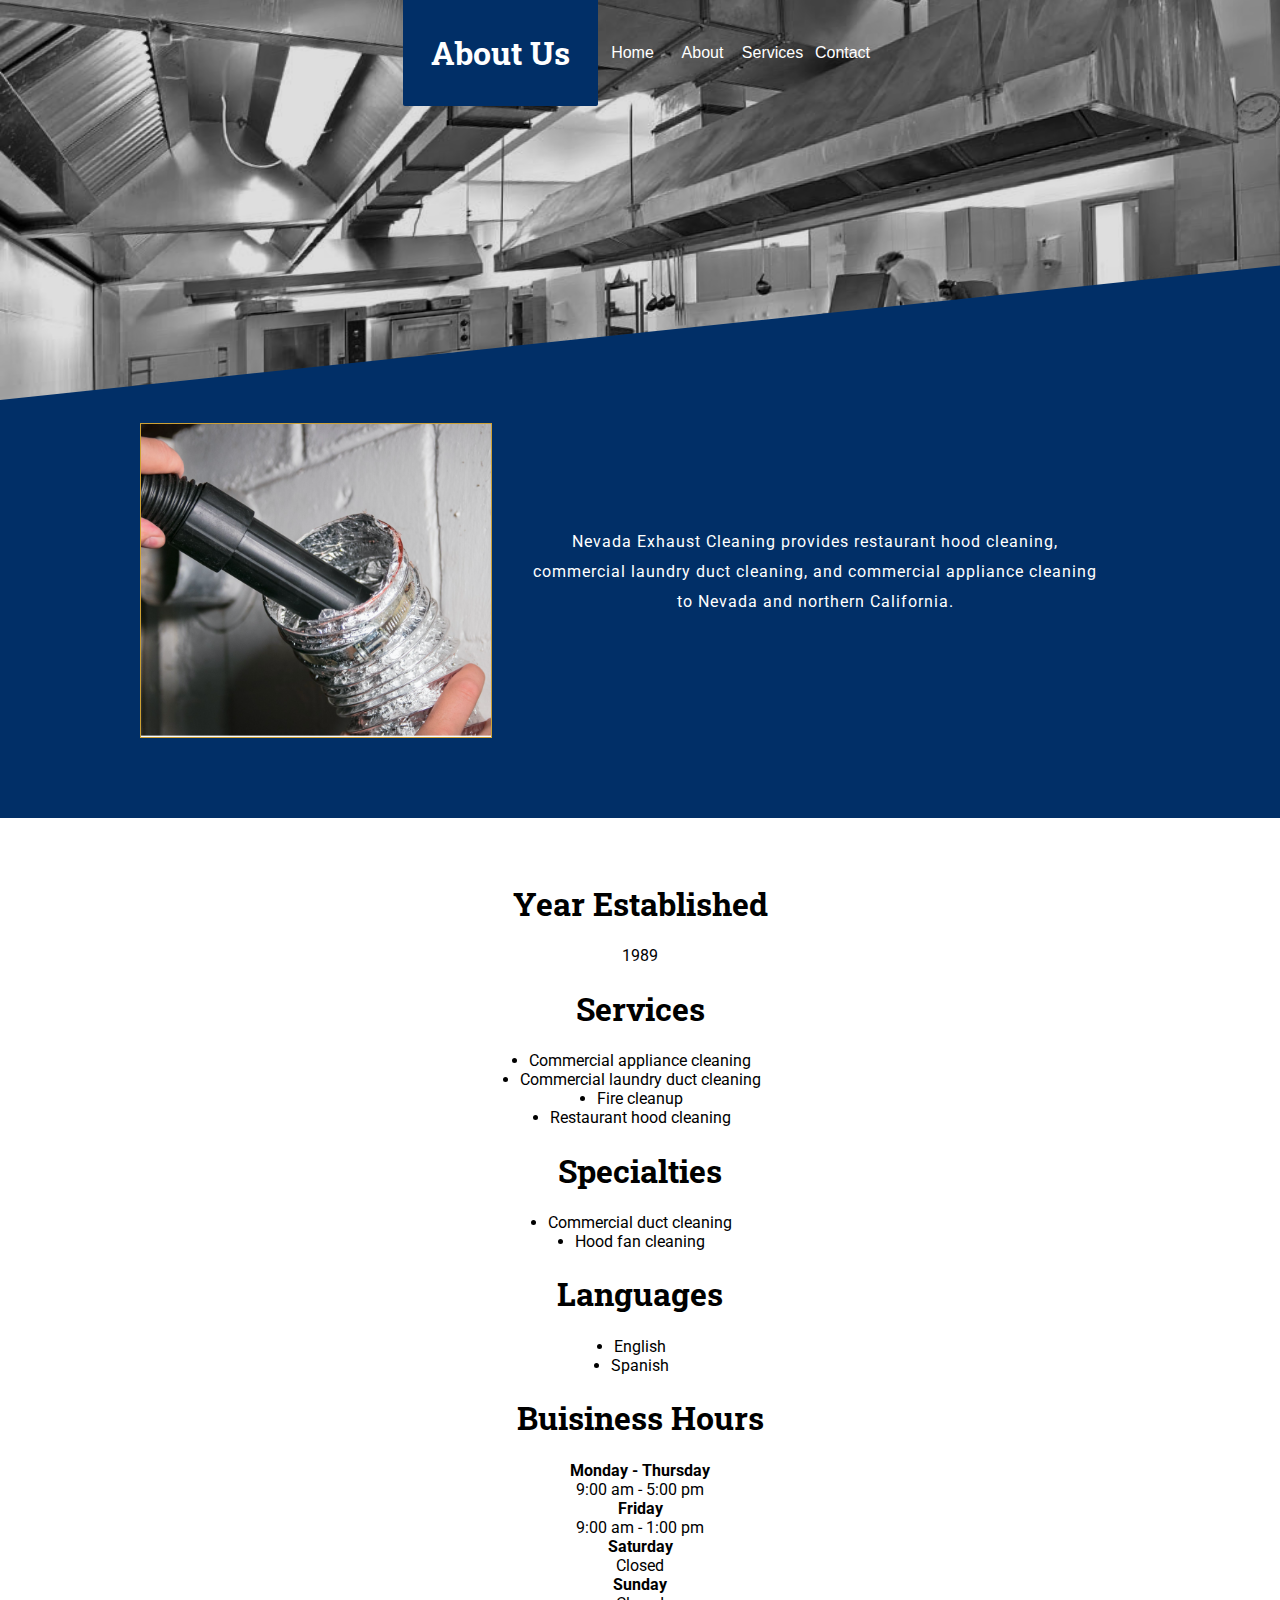
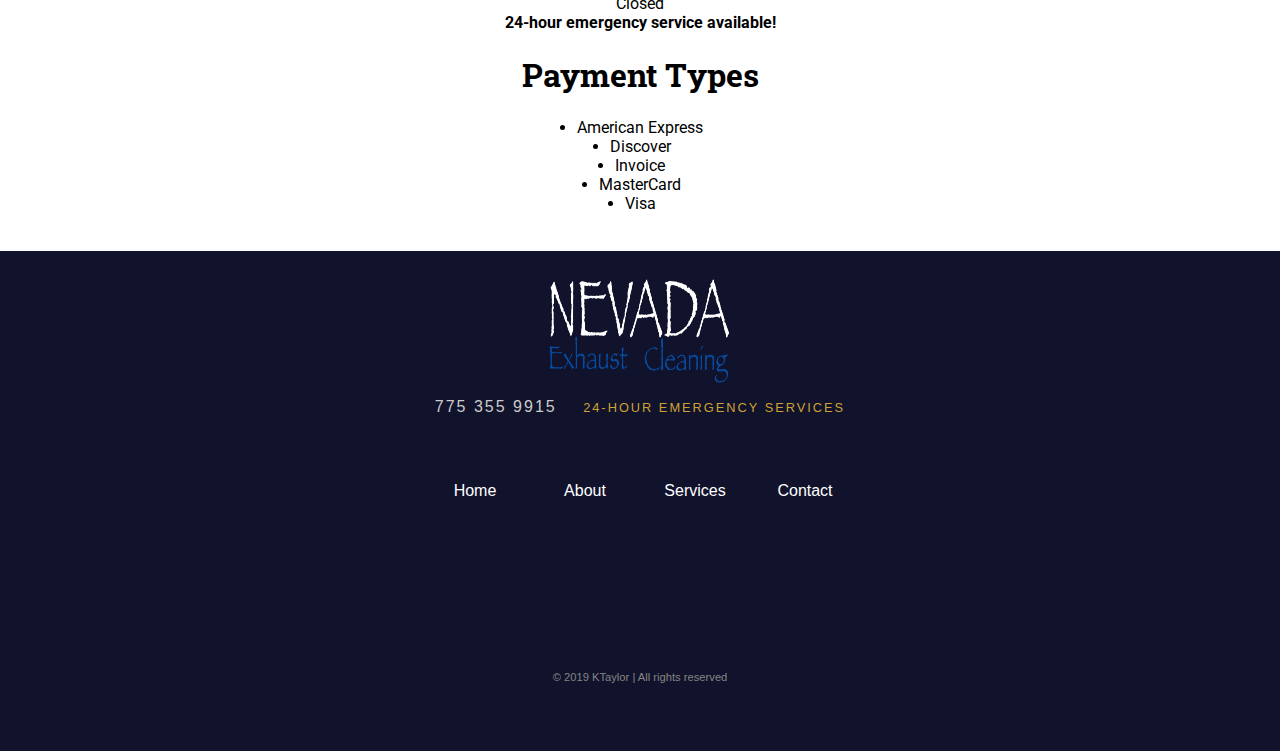
<file: about.html>
<!DOCTYPE html>
<html lang="en">
<head>
    <meta charset="UTF-8">
    <meta name="viewport" content="width=device-width, initial-scale=1.0">
    <meta http-equiv="X-UA-Compatible" content="ie=edge">
    <title>About</title>
   
    <link href="https://fonts.googleapis.com/css?family=Roboto" rel="stylesheet">
    <link href="https://fonts.googleapis.com/css?family=Roboto|Ubuntu+Condensed" rel="stylesheet">
    <link href="https://fonts.googleapis.com/css?family=Roboto+Slab" rel="stylesheet">

    <link rel="stylesheet" href="https://use.fontawesome.com/releases/v5.8.1/css/all.css" integrity="sha384-50oBUHEmvpQ+1lW4y57PTFmhCaXp0ML5d60M1M7uH2+nqUivzIebhndOJK28anvf" crossorigin="anonymous">
    <link rel="stylesheet" href="styles/common.css">
    <link rel="stylesheet" href="styles/nav.css">
    <link rel="stylesheet" href="styles/footer.css">
    <link rel="stylesheet" href="styles/skewed-header.css">
    <link rel="stylesheet" href="styles/page-container.css">
    <link rel="stylesheet" href="styles/square-grid.css">
    <link rel="stylesheet" href="styles/helpers.css">
    <link rel="stylesheet" href="styles/media-queries.css">

</head>
<body>
       <div class="skewed-header">
            <div class="header-bg" style="background-image: url('images/backgrounds/hoods.jpg');"></div>

           <div class="skewed-header-wrapper">
               <div class="skewed-header-content">
                    <div class="heading-wrapper">
                        <h1>About Us</h1>
                    </div>

                    <div class="links-wrapper">
                            <div class="nav-link">
                                <a href="index.html">Home</a>
                            </div>
        
                            <div class="nav-link">
                                <a href="about.html">About</a>
                            </div>
        
                            <div class="nav-link">
                                <a href="menu.html">Services</a>
                            </div>
        
                            <div class="nav-link">
                                <a href="contact.html">Contact</a>
                            </div>
                      </div>
               </div>
           </div>
       </div>
       <div class="page-container">
           <div class="content-wrapper">
               <!-- Image Goes Here -->
                <img src="images/Logos/aboutImage.png" alt="Featured Chef" id="chef">

               <p>Nevada Exhaust Cleaning provides restaurant hood cleaning, commercial laundry duct cleaning, and commercial appliance cleaning to Nevada and northern California.</p>
            </div>
       </div>
       <div class="spacer60"></div>

       <div class="bullets">
        <h1>Year Established</h1>
        1989

        <h1>Services</h1>
            <li>Commercial appliance cleaning
            <li>Commercial laundry duct cleaning</li>
            <li>Fire cleanup</li>
            <li>Restaurant hood cleaning</li>
        <h1>Specialties</h1>
            <li>Commercial duct cleaning</li>
             <li>Hood fan cleaning</li>
        <h1>Languages</h1>
            <li>English</li>
            <li>Spanish</li>
        <h1>Buisiness Hours</h1>
        <div class="about-hours">
            <div><b>Monday - Thursday</b></div>
            <div>9:00 am - 5:00 pm</div>
            <div><b>Friday</b></div>
            <div>9:00 am - 1:00 pm</div>
            <div><b>Saturday</b></div>
            <div>Closed</div>
            <div><b>Sunday</b></div>
            <div>Closed</div>
            <div><b>24-hour emergency service available!</b></div>
        </div>
        <h1>Payment Types</h1>
            <li>American Express</li>
            <li>Discover</li>
            <li>Invoice</li>
            <li>MasterCard</li>
            <li>Visa</li>

       </div>
       </div>
       <div class="footer">
            <div class="logo-footer">
                <img src="images/Logos/nevadaLogo1.png" alt="logo">
            </div>
            <div class="footer-phone-hours">
                <span class="phone">
                    775 355 9915
                </span>

                <span class="hours">
                    24-hour emergency services
                </span>
            </div>
            <div class="links-wrapper">
                    <div class="nav-link">
                        <a href="index.html">Home</a>
                    </div>

                    <div class="nav-link">
                        <a href="about.html">About</a>
                    </div>

                    <div class="nav-link">
                        <a href="menu.html">Services</a>
                    </div>

                    <div class="nav-link">
                        <a href="contact.html">Contact</a>
                    </div>
              </div>
              <div class="social-media-icons-wrapper">
                  <a href="#">
                     <i class="fab fa-instagram"></i>
                  </a>

                  <a href="#">
                        <i class="fab fa-twitter"></i>
                 </a>

                 <a href="#">
                        <i class="fab fa-facebook-f"></i>
                     </a>
              </div>
              <div class="copyright-wrapper">
                  &copy; 2019 KTaylor &#124; All rights reserved
              </div>
       <div>
    </body>
    </html>
</file>
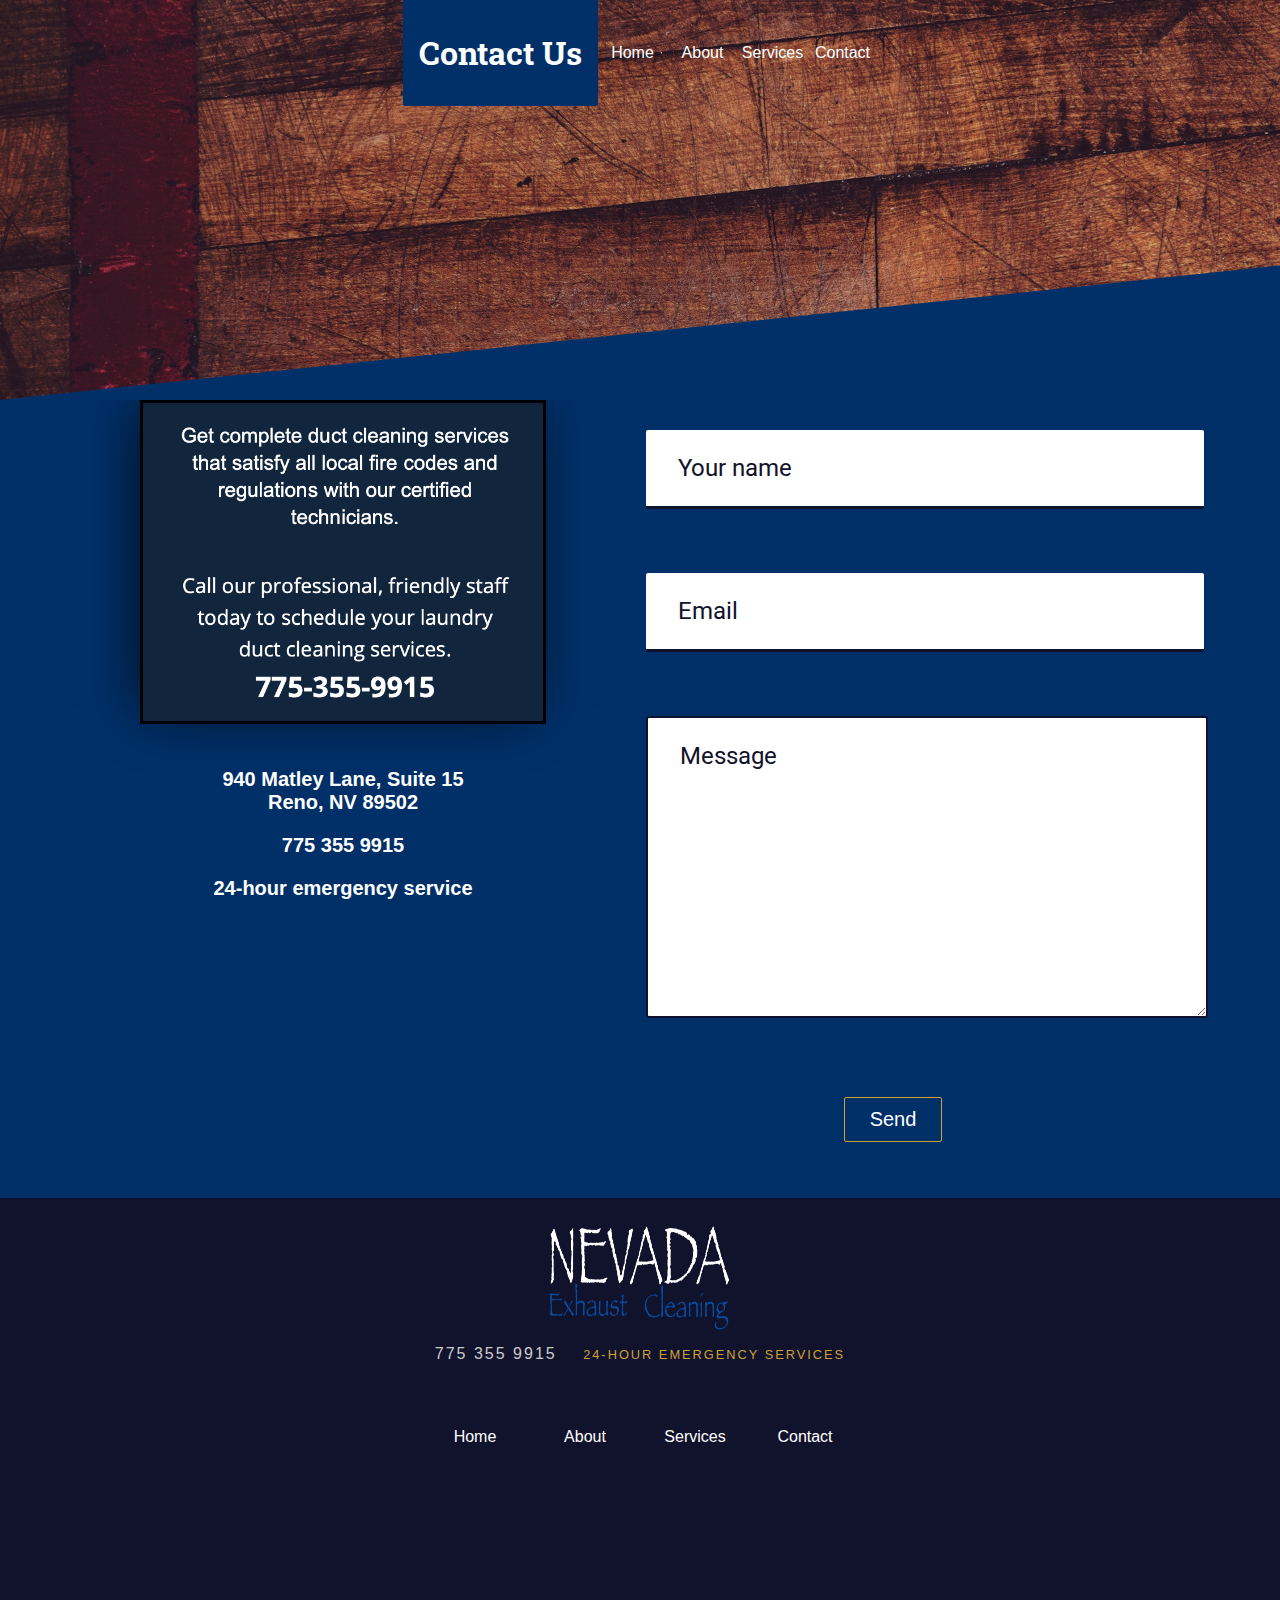
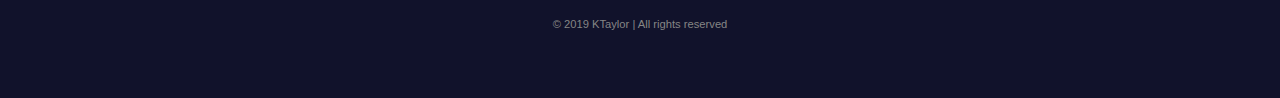
<file: contact.html>
<!DOCTYPE html>
<html lang="en">
<head>
    <meta charset="UTF-8">
    <meta name="viewport" content="width=device-width, initial-scale=1.0">
    <meta http-equiv="X-UA-Compatible" content="ie=edge">
    <title>Contact Us</title>
   
    <link href="https://fonts.googleapis.com/css?family=Roboto" rel="stylesheet">
    <link href="https://fonts.googleapis.com/css?family=Roboto|Ubuntu+Condensed" rel="stylesheet">
    <link href="https://fonts.googleapis.com/css?family=Roboto+Slab" rel="stylesheet">

    <link rel="stylesheet" href="https://use.fontawesome.com/releases/v5.8.1/css/all.css" integrity="sha384-50oBUHEmvpQ+1lW4y57PTFmhCaXp0ML5d60M1M7uH2+nqUivzIebhndOJK28anvf" crossorigin="anonymous">
    <link rel="stylesheet" href="styles/common.css">
    <link rel="stylesheet" href="styles/nav.css">
    <link rel="stylesheet" href="styles/footer.css">
    <link rel="stylesheet" href="styles/skewed-header.css">
    <link rel="stylesheet" href="styles/page-container.css">
    <link rel="stylesheet" href="styles/helpers.css">
    <link rel="stylesheet" href="styles/contact.css">
    <link rel="stylesheet" href="styles/form.css">
    <link rel="stylesheet" href="styles/buttons.css">
    <link rel="stylesheet" href="styles/media-queries.css">

</head>
<body>
       <div class="skewed-header">
            <div class="header-bg" style="background-image: url('images/backgrounds/woodPlank.jpeg');"></div>

           <div class="skewed-header-wrapper">
               <div class="skewed-header-content">
                    <div class="heading-wrapper">
                        <h1>Contact Us</h1>
                    </div>

                    <div class="links-wrapper">
                            <div class="nav-link">
                                <a href="index.html">Home</a>
                            </div>
        
                            <div class="nav-link">
                                <a href="about.html">About</a>
                            </div>
        
                            <div class="nav-link">
                                <a href="menu.html">Services</a>
                            </div>
        
                            <div class="nav-link">
                                <a href="contact.html">Contact</a>
                            </div>
                      </div>
               </div>
           </div>
       </div>
       <div class="page-container">
           <div class="contact-grid-wrapper">
               <div class="company-metadata-sidebar-wrapper">
                   <div class="logo">
                       <img src="images/backgrounds/contact.png" alt="Logo">
                   </div>
                   
                   <div class="company-details-wrapper">
                        <i class="fas fa-map-marker-alt"></i>

                        <div>
                            940 Matley Lane, Suite 15<br> Reno, NV 89502
                        </div>
                   </div>
                   <div class="company-details-wrapper">
                        <i class="fas fa-phone-volume"></i>

                        <div>
                            775 355 9915
                        </div>
                   </div>
                   <div class="company-details-wrapper">    
                   <i class="far fa-clock"></i>

                        <div>
                            24-hour emergency service
                        </div>
                   </div>
               </div>
               <div class="form">
                   <div class="form-group">
                       <input type="text" id="fullName" placeholder="Your name">
                       <label for="fullName">Your name</label>
                   </div>
                   <div class="form-group">
                        <input type="email" id="email" placeholder="Email">
                       <label for="email">Your email</label>
                    </div>
                    <div class="form-group">
                            <textarea name="message" id="message" placeholder="Message"></textarea>
                            <label for="message">Message</label>
                    </div>
                    
                    <div class="spacer10"></div>
                    
                    <div class="centered-btn-wrapper">
                        <button type="submit" class="btn">Send</button>
                    </div>
               </div>
           </div>
       </div>
       <div class="spacer60"></div>

       <div class="footer">
            <div class="logo-footer">
                <img src="images/Logos/nevadaLogo1.png" alt="logo">
            </div>
            <div class="footer-phone-hours">
                <span class="phone">
                    775 355 9915
                </span>

                <span class="hours">
                    24-hour emergency services
                </span>
            </div>
            <div class="links-wrapper">
                    <div class="nav-link">
                        <a href="index.html">Home</a>
                    </div>

                    <div class="nav-link">
                        <a href="about.html">About</a>
                    </div>

                    <div class="nav-link">
                        <a href="menu.html">Services</a>
                    </div>

                    <div class="nav-link">
                        <a href="contact.html">Contact</a>
                    </div>
              </div>
              <div class="social-media-icons-wrapper">
                  <a href="#">
                     <i class="fab fa-instagram"></i>
                  </a>

                  <a href="#">
                        <i class="fab fa-twitter"></i>
                 </a>

                 <a href="#">
                        <i class="fab fa-facebook-f"></i>
                     </a>
              </div>
              <div class="copyright-wrapper">
                  &copy; 2019 KTaylor &#124; All rights reserved
              </div>
       <div>
    </body>
    </html>
</file>
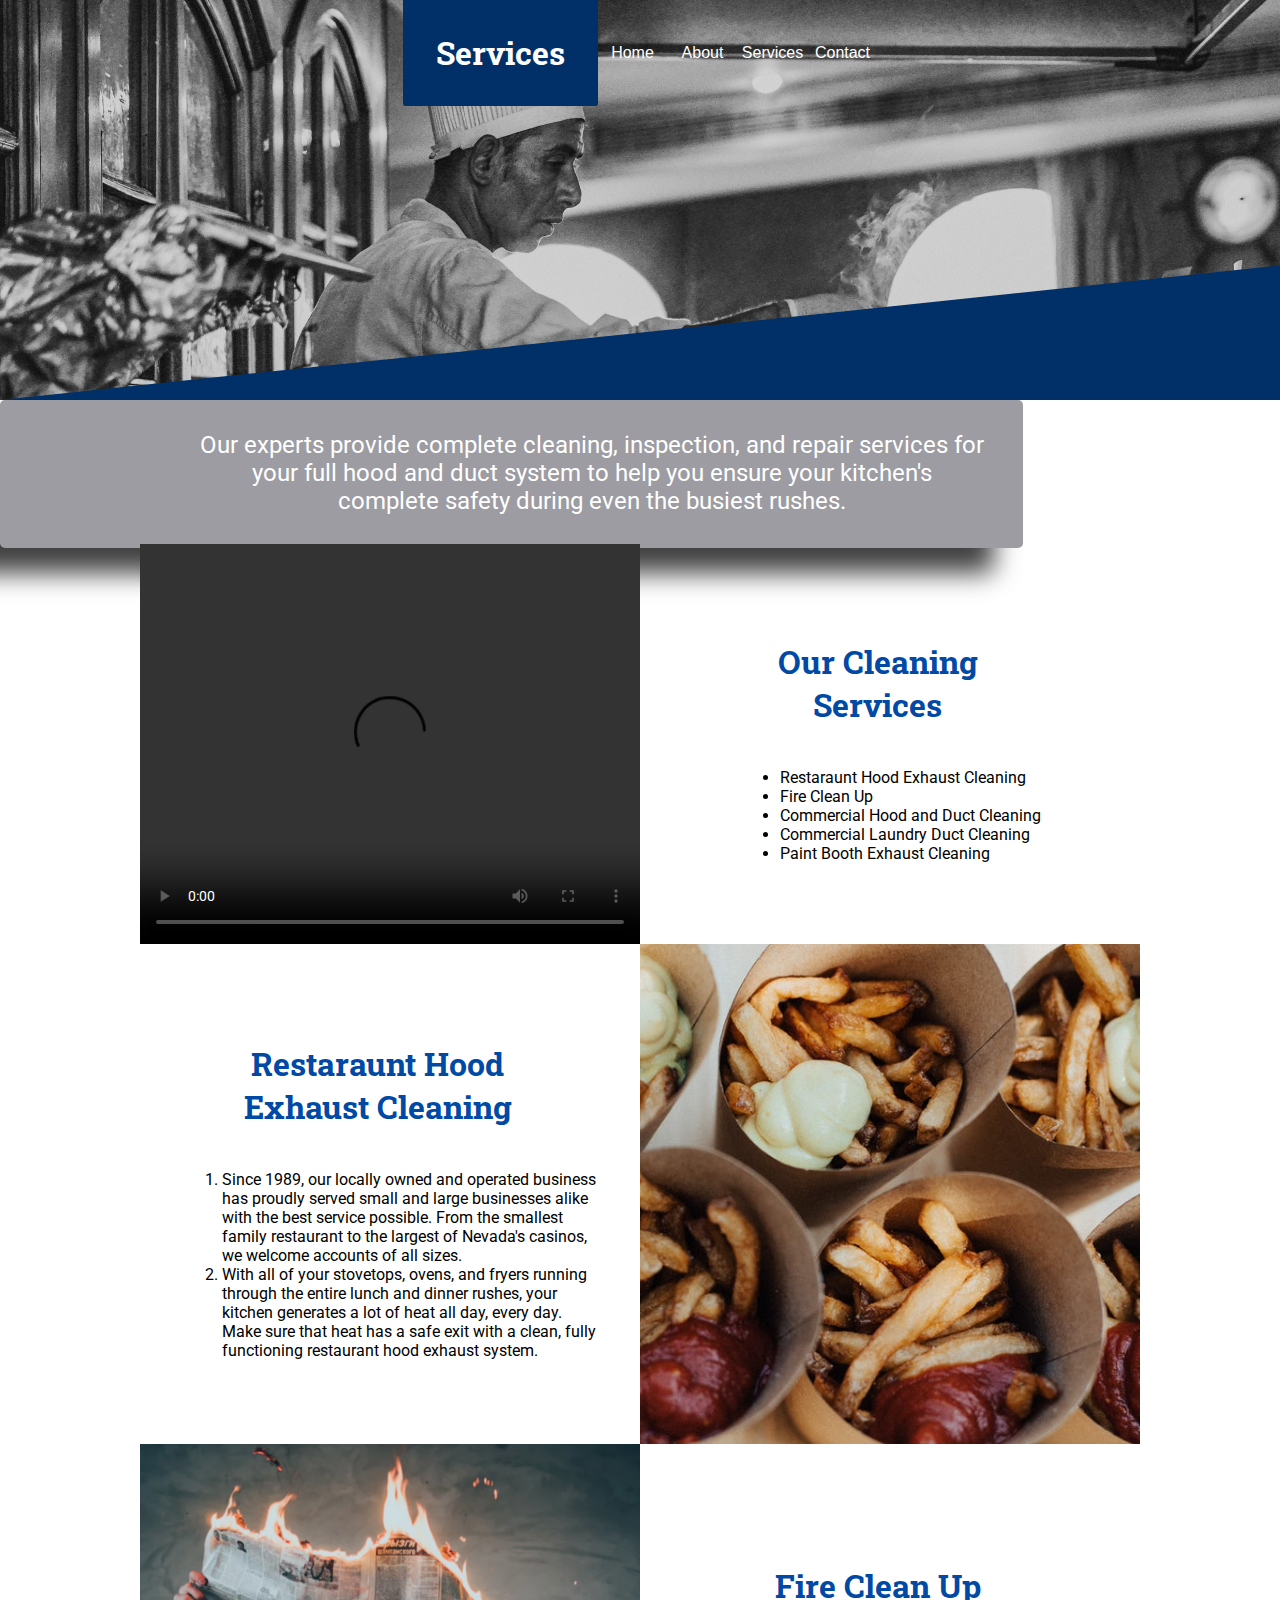
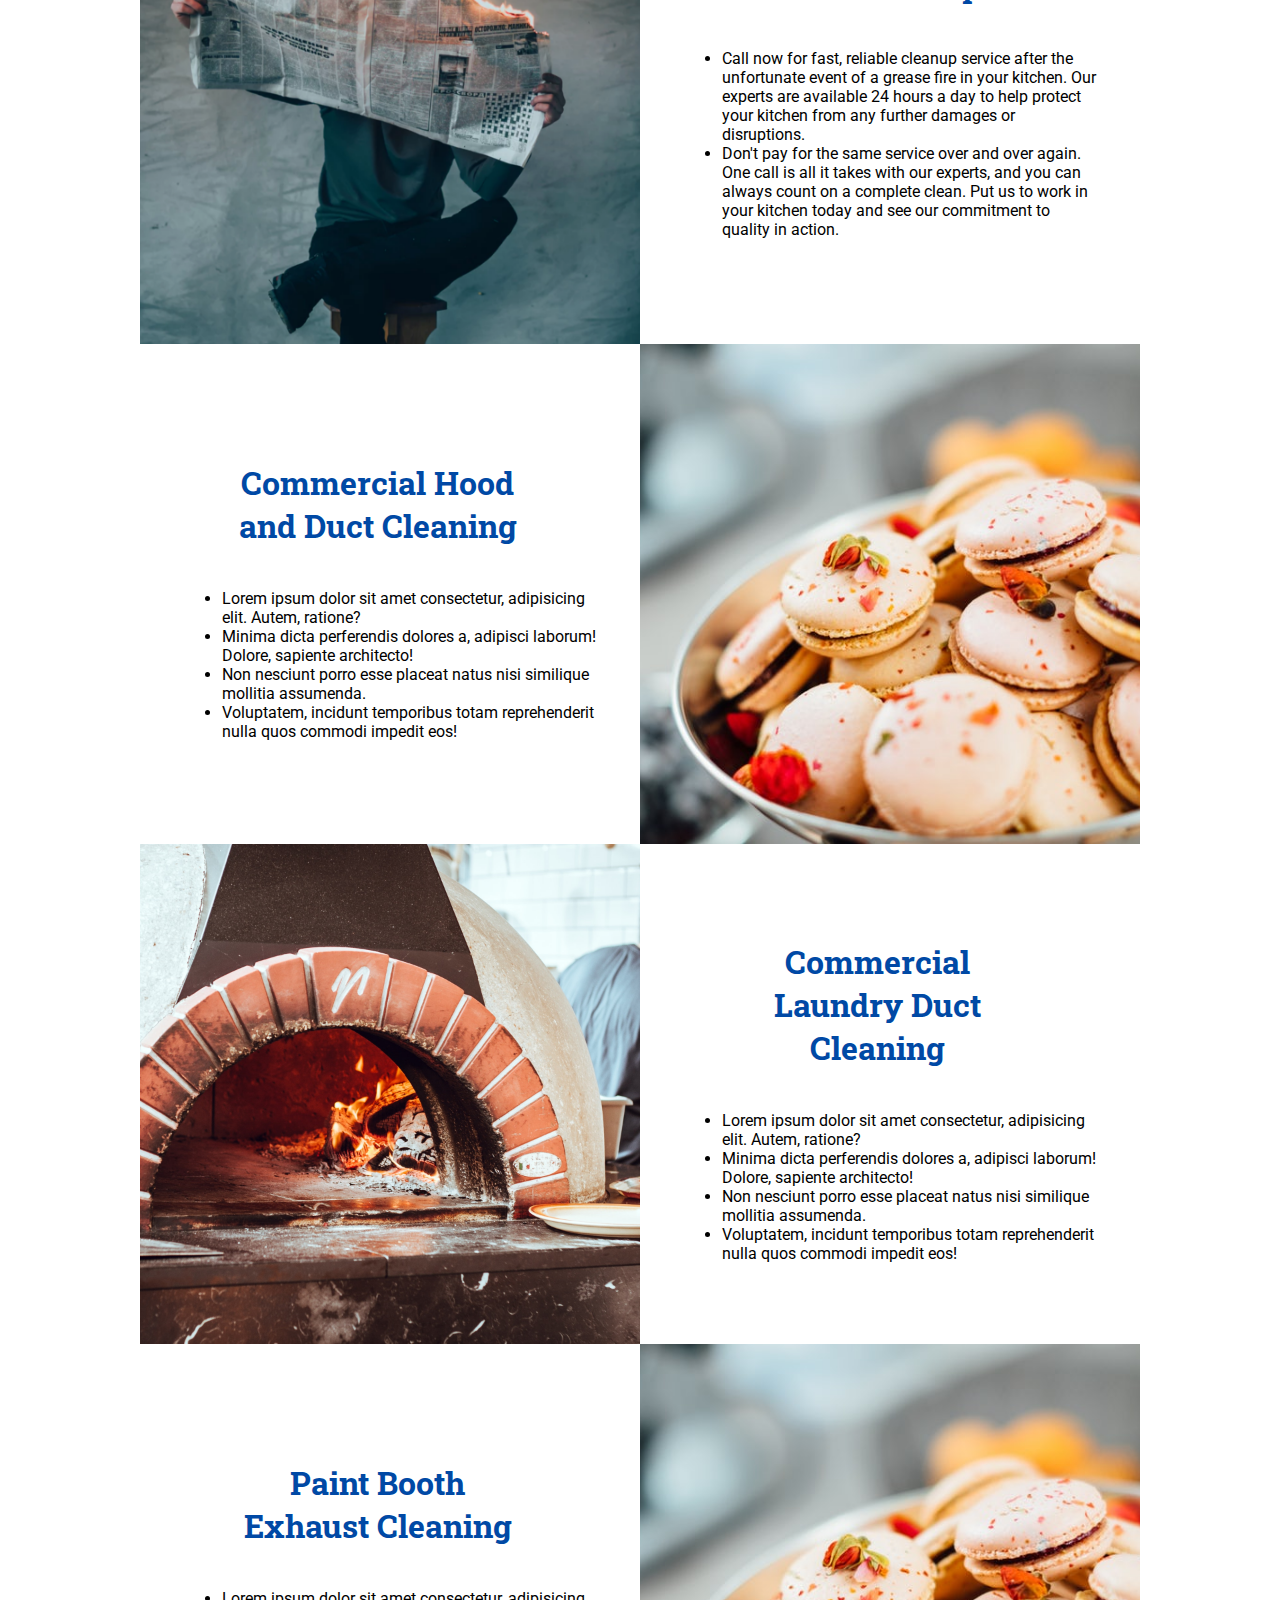
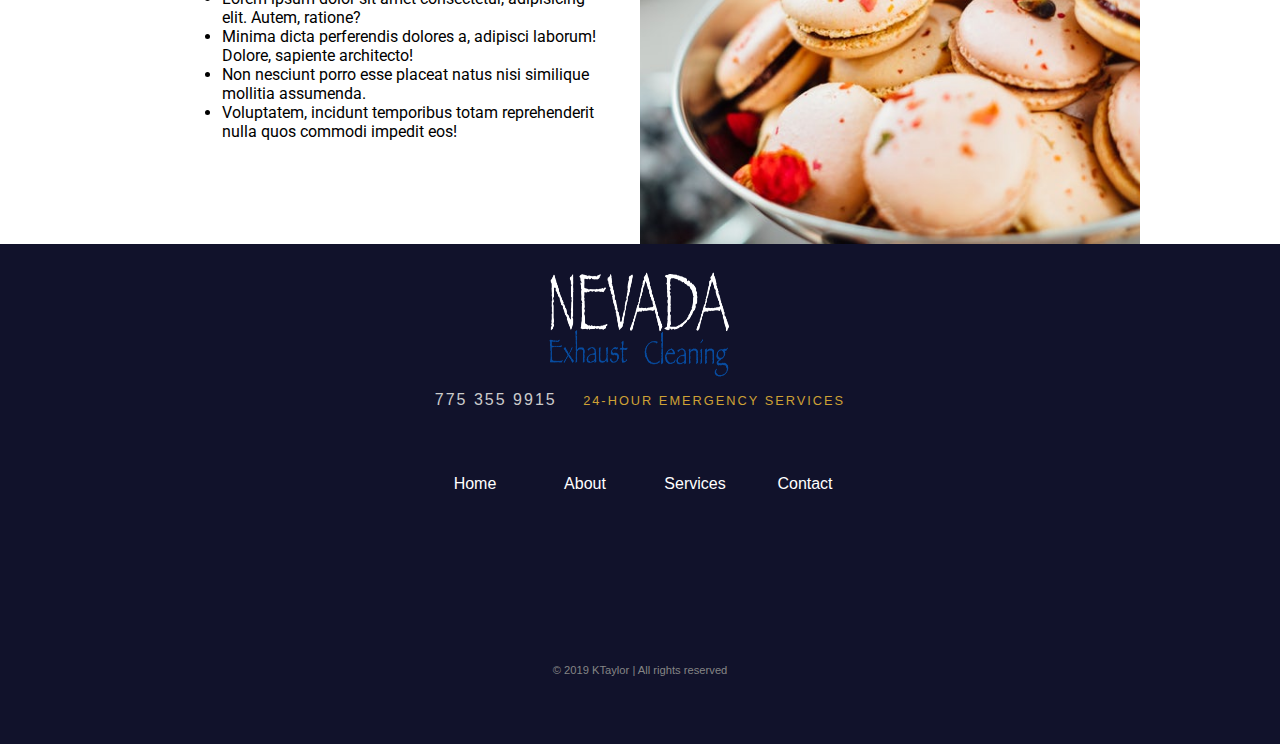
<file: menu.html>
<!DOCTYPE html>
<html lang="en">
<head>
    <meta charset="UTF-8">
    <meta name="viewport" content="width=device-width, initial-scale=1.0">
    <meta http-equiv="X-UA-Compatible" content="ie=edge">
    <title>Services</title>
   
    <link href="https://fonts.googleapis.com/css?family=Roboto" rel="stylesheet">
    <link href="https://fonts.googleapis.com/css?family=Roboto|Ubuntu+Condensed" rel="stylesheet">
    <link href="https://fonts.googleapis.com/css?family=Roboto+Slab" rel="stylesheet">

    <link href="https://fonts.googleapis.com/css?family=Abril+Fatface|Alegreya+SC:900|Anton|Shadows+Into+Light&display=swap" rel="stylesheet">
    <link rel="stylesheet" href="https://use.fontawesome.com/releases/v5.8.1/css/all.css" integrity="sha384-50oBUHEmvpQ+1lW4y57PTFmhCaXp0ML5d60M1M7uH2+nqUivzIebhndOJK28anvf" crossorigin="anonymous">
    <link rel="stylesheet" href="styles/common.css">
    <link rel="stylesheet" href="styles/nav.css">
    <link rel="stylesheet" href="styles/footer.css">
    <link rel="stylesheet" href="styles/skewed-header.css">
    <link rel="stylesheet" href="styles/square-grid.css">
    <link rel="stylesheet" href="styles/helpers.css">
    <link rel="stylesheet" href="styles/media-queries.css">


</head>
<body>
       <div class="skewed-header">
            <div class="header-bg" style="background-image: url('images/backgrounds/blackAndWhiteKitchen.jpeg');"></div>

           <div class="skewed-header-wrapper">
               <div class="skewed-header-content">
                    <div class="heading-wrapper">
                        <h1>Services</h1>
                    </div>

                    <div class="links-wrapper">
                            <div class="nav-link">
                                <a href="index.html">Home</a>
                            </div>
        
                            <div class="nav-link">
                                <a href="about.html">About</a>
                            </div>
        
                            <div class="nav-link">
                                <a href="menu.html">Services</a>
                            </div>
        
                            <div class="nav-link">
                                <a href="contact.html">Contact</a>
                            </div>
                      </div>
                     
               </div>
           </div>
           
       </div>
       <div class="quote">
            <p>Our experts provide complete cleaning, inspection, and repair services for your full hood
            and duct system to help you ensure your kitchen's <br>complete safety during even the busiest rushes.</li> </p>
        </div>
       <div class="squares-wrapper">
           <div class="squares">
               <div class="square">
                   <div class="img-wrapper">
                                        <!-- video -->
                       <div class="video">
                         <video id="html5video" controls="" preload="auto" width="100%" height="400px" style="margin:0;padding:0;"><source src="http://videos.hibustudio.com/2014/nevada-exhaust-cleaning-cercg8zzp-7753559915_a1-1.mp4" type="video/mp4">
                         </video>
                             <source src="http://videos.hibustudio.com/2014/nevada-exhaust-cleaning-cercg8zzp-7753559915_a1-1.mp4" type="video/mp4">
                                 
                         </div>
                   </div>

                   <div class="square-text-wrapper">
                    <a href="#spicy" name="spicy" class="anchor-link">   
                    <h1>Our Cleaning Services</h1>
                         </a> 
                       <ul> 
                            <li>Restaraunt Hood Exhaust Cleaning</li>
                            <li>Fire Clean Up</li>
                            <li>Commercial Hood and Duct Cleaning</li>
                            <li>Commercial Laundry Duct Cleaning</li>
                            <li>Paint Booth Exhaust Cleaning</li>
                       </ul>
                   </div>
               </div>
               <div class="square">
                    
                    <div class="square-text-wrapper"> 
                        <a href="#medium" name="medium" class="anchor-link">   
                                <h1>Restaraunt Hood Exhaust Cleaning</h1>
                                     </a>                       
                        <ol>
                                <li>Since 1989, our locally owned and operated business has proudly served small and large 
                                    businesses alike with the best service possible. From the smallest family restaurant to 
                                    the largest of Nevada's casinos, we welcome accounts of all sizes.</li>
                                <li>With all of your stovetops, ovens, and fryers running through the entire lunch and dinner 
                                    rushes, your kitchen generates a lot of heat all day, every day. Make sure that heat has a 
                                    safe exit with a clean, fully functioning restaurant hood exhaust system.</li>
                        </ol>
                    </div>
                        <div class="img-wrapper">
                                <img src="images/squares/fries-to-share.jpeg" alt="Fries">
                            </div>
                    </div>
                    <div class="square">
                            <div class="img-wrapper">
                                <img src="images/squares/newsPaper.png" alt="Fries">
                            </div>
         
                            <div class="square-text-wrapper">
                                    <a href="#mild" name="mild" class="anchor-link">   
                                            <h1>Fire Clean Up</h1>
                                                 </a>          
                                <ul> 
                                        <li>Call now for fast, reliable cleanup service after the unfortunate event of a grease fire 
                                            in your kitchen. Our experts are available 24 hours a day to help protect your kitchen from 
                                            any further damages or disruptions.</li>
                                        <li>Don't pay for the same service over and over again. One call is all it takes with our experts,
                                             and you can always count on a complete clean. Put us to work in your kitchen today and see our 
                                             commitment to quality in action.</li>
                                   </ul>                            
                                </div>
                        </div>
                        <div class="square">
                    
                                <div class="square-text-wrapper">
                                        <a href="#dessert" name="dessert" class="anchor-link">   
                                                <h1>Commercial Hood and Duct Cleaning</h1>
                                                     </a>              
                                    <ul> 
                                            <li>Lorem ipsum dolor sit amet consectetur, adipisicing elit. Autem, ratione?</li>
                                            <li>Minima dicta perferendis dolores a, adipisci laborum! Dolore, sapiente architecto!</li>
                                            <li>Non nesciunt porro esse placeat natus nisi similique mollitia assumenda.</li>
                                            <li>Voluptatem, incidunt temporibus totam reprehenderit nulla quos commodi impedit eos!</li>
                                       </ul>                                </div>
                                    <div class="img-wrapper">
                                            <img src="images/squares/dessert.jpeg" alt="Fries">
                                        </div>
                                </div>
                                <div class="square">
                                    <div class="img-wrapper">
                                        <img src="images/squares/brickOven.jpeg" alt="Fries">
                                    </div>
                 
                                    <div class="square-text-wrapper">
                                            <a href="#mild" name="mild" class="anchor-link">   
                                                    <h1>Commercial Laundry Duct Cleaning</h1>
                                                         </a>          
                                        <ul> 
                                                <li>Lorem ipsum dolor sit amet consectetur, adipisicing elit. Autem, ratione?</li>
                                                <li>Minima dicta perferendis dolores a, adipisci laborum! Dolore, sapiente architecto!</li>
                                                <li>Non nesciunt porro esse placeat natus nisi similique mollitia assumenda.</li>
                                                <li>Voluptatem, incidunt temporibus totam reprehenderit nulla quos commodi impedit eos!</li>
                                           </ul>                            </div>
                                </div>
                                <div class="square">
                            
                                        <div class="square-text-wrapper">
                                                <a href="#dessert" name="dessert" class="anchor-link">   
                                                        <h1>Paint Booth Exhaust Cleaning</h1>
                                                             </a>              
                                            <ul> 
                                                    <li>Lorem ipsum dolor sit amet consectetur, adipisicing elit. Autem, ratione?</li>
                                                    <li>Minima dicta perferendis dolores a, adipisci laborum! Dolore, sapiente architecto!</li>
                                                    <li>Non nesciunt porro esse placeat natus nisi similique mollitia assumenda.</li>
                                                    <li>Voluptatem, incidunt temporibus totam reprehenderit nulla quos commodi impedit eos!</li>
                                               </ul>                                </div>
                                            <div class="img-wrapper">
                                                    <img src="images/squares/dessert.jpeg" alt="Fries">
                                                </div>
                                        </div>
                </div>
                
           </div>
       </div>
       <div class="footer">
            <div class="logo-footer">
                <img src="images/Logos/nevadaLogo1.png" alt="logo">
            </div>
            <div class="footer-phone-hours">
                <span class="phone">
                    775 355 9915
                </span>

                <span class="hours">
                    24-hour emergency services
                </span>
            </div>
            <div class="links-wrapper">
                    <div class="nav-link">
                        <a href="index.html">Home</a>
                    </div>

                    <div class="nav-link">
                        <a href="about.html">About</a>
                    </div>

                    <div class="nav-link">
                        <a href="menu.html">Services</a>
                    </div>

                    <div class="nav-link">
                        <a href="contact.html">Contact</a>
                    </div>
              </div>
              <div class="social-media-icons-wrapper">
                  <a href="#">
                     <i class="fab fa-instagram"></i>
                  </a>

                  <a href="#">
                        <i class="fab fa-twitter"></i>
                 </a>

                 <a href="#">
                        <i class="fab fa-facebook-f"></i>
                     </a>
              </div>
              <div class="copyright-wrapper">
                  &copy; 2019 KTaylor &#124; All rights reserved
              </div>
       <div>
    </body>
    </html>
</file>
<file: styles/common.css>
/* Common Styles */
body {
    margin: 0px;
    font-family: 'Roboto', sans-serif;
}

h1, h2, h3, h4, h5, h6 {
    font-family: 'Roboto Slab', serif;
}
</file>
<file: styles/nav.css>
/* common styles */
body{
    margin: 0px;
    font-family: 'Roboto', sans-serif;

}
/* Common nav styles */
.navigation-wrapper{
    height: 190px;
    background-color: #11122b;
    color: #cbcbcb;
    /* Flexbox container */
    display: flex;
    justify-content: space-between;
    align-items: center;
    padding: 60px 100px;
 
}

/* Left Column Styles */
.navigation-wrapper > .left-column{
    display: flex;
    align-items: center;
}

.navigation-wrapper > .left-column > .icon{
    margin-right: 15px;
}

.navigation-wrapper > .left-column > .icon i{
    font-size: 2em;
}

.navigation-wrapper > .left-column > .contact-hours-wrapper{
    display: grid;
    grid-template-columns: 1fr;
    grid-gap: 10px;
}

.navigation-wrapper > .left-column > .contact-hours-wrapper > .hours{
    font-family: 'Ubuntu Condensed', sans-serif;
    color: #f7b940;
    font-size: .8em;
}

.links-wrapper > .nav-link a {
    font-family: 'Ubuntu Condensed', sans-serif;
    color: white;

}

/* Center Column styles */
.navigation-wrapper > .center-column {
    display: grid;
    grid-template-columns: 1fr;
    grid-gap: 42px;
    width: 500px;
}

.navigation-wrapper > .center-column > .banner-image {
    display: flex;
    justify-content: center;
}

.navigation-wrapper > .center-column > .banner-image img{
    width: 370px;
    height: 100%;
}

.links-wrapper {
    display: flex;
    justify-content: space-between;
    align-items: center;
}

.links-wrapper > .nav-link {
    width: 70px;
    text-align: center;
}

.links-wrapper > .nav-link a {
    font-family: "Ubuntu Condensed", sans-serif;
    color: #ffffff;
    text-decoration: none;
    transition: 0.5s;
}

.links-wrapper > .nav-link a:hover {
    color: #cea135;
    letter-spacing: 2px;
}

/* Right column styles */

.navigation-wrapper > .right-column {
    display: flex;
    align-items: center;

}

.navigation-wrapper > .right-column > .address-wrapper{
    font-family: 'Ubuntu Condensed', sans-serif;
    text-align: right;
}

.navigation-wrapper > .right-column > .contact-icon {
    margin-left: 15px;
    font-size: 2em;
}

.navigation-wrapper > .right-column > .address-wrapper a{
    color: #858585;
    text-decoration: none;
    font-size: 0.9m;
    transition: 0.5s;
}

.navigation-wrapper > .right-column > .address-wrapper a:hover {
    color: #cea135;
 }

 .navigation-wrapper > .right-column > .contact-icon a{
    color: #cbcbcb;
    transition: 0.5s;
}

.navigation-wrapper > .right-column > .contact-icon a:hover{
    color: #cea135;
    
}
</file>
<file: styles/footer.css>
/* footer styles */
.footer {
    background-color: #11122b;
    color: #cbcbcb;
    font-family: "Ubuntu Condensed", sans-serif;
    display: flex;
    justify-content: space-between;
    align-items: center;
    flex-direction: column;
    height: 500px;
    margin-top: -4px;
}

.footer > .logo-footer img{
    width: 200px;
    height: 100%;
    /* filter: brightness(50%); */
    padding: 10px;
    margin-top: 10px;
    
;}

.footer > .footer-phone-hours span{
    margin-left: 10px;
    margin-right: 10px;
    font-size: 1em;
    letter-spacing: 2px;
}

.footer > .footer-phone-hours > .hours{
    font-size: 0.8em;
    color: #cea135;
    text-transform: uppercase;
}

.footer > .links-wrapper {
    margin-top: 40px;
    margin-bottom: 40px;
    width: 400px;
}

.footer > .social-media-icons-wrapper {
    margin-top: 40px;
    margin-bottom: 40px;
    width: 300px;
    display: flex;
    justify-content: space-around;
}

.footer > .social-media-icons-wrapper a{
    font-size: 1.5em;
    color: #cbcbcb;
    transition: 0.5s;
}

.footer > .social-media-icons-wrapper a:hover{
    color: #cea135;
}

.footer > .copyright-wrapper {
    margin-bottom: 42px;
    font-size: 0.7em;
    color: #858585;
}
</file>
<file: styles/skewed-header.css>
/* Skewed header */

.quote {
    color: #ffffff;
    display: flex;
    text-align: center;
    justify-content: center;
    font-size: 1.5em;
    background-color: #9c9ca2;
    padding: 7px 31px 9px 192px;
    width: 800px;
    border-radius: 5px;
    box-shadow: -31px 23px 26px 2px rgba(0,0,0,0.75);
}

.skewed-header {
    position: relative;
    height: 400px;
    overflow: hidden;
    color: blue;
    background-color: #012f67;
}

.skewed-header > .header-bg {
    position: absolute;
    top: 0;
    bottom: 0;
    right: 0;
    left: 0;
    height: 100%;
    width: 100%;
    background-repeat: no-repeat;
    background-size: 100%;
    transform: skewY(-6deg);
    transform-origin: top left;
    filter: brightness(91%);
}

.skewed-header > .skewed-header-wrapper {
    position: absolute;
    display: flex;
    justify-content: center;
    width: 100vw;
}

.skewed-header > .skewed-header-wrapper > .skewed-header-content {
    widows: 1000px;
    display: flex;
    justify-content: space-between;
    align-items: center;
}

.skewed-header > .skewed-header-wrapper > .skewed-header-content > .heading-wrapper {
    background-color: #012f67;
    color: white;
    border-bottom-left-radius: 2px;
    border-bottom-right-radius: 2px;
    width: 175px;
    padding: 10px;
    text-align: center;
}
</file>
<file: styles/page-container.css>
/* Page container syles */
.page-container {
  display: flex;
  justify-content: center;
  background-color: #012f67;
  color: white;
}

.page-container > .content-wrapper {
  width: 1000px;
}

.page-container > .content-wrapper > #chef {
  width: 350px;
  margin: 23px 40px 20px 0px;
  float: left;
  border: 1px solid #cea135;
}

.page-container > .content-wrapper p {
  letter-spacing: 1px;
  line-height: 30px;
  text-align: center;
  margin: 42px;
  padding-top: 85px;
}

.bullets {
  display: flex;
  flex-direction: column;
  justify-content: center;
  align-items: center;
  margin: 42px;
}

.about-hours {
  display: flex;
  flex-direction: column;
  justify-content: center;
  text-align: center;
}
</file>
<file: styles/square-grid.css>
/* Square Grid Styles */
.squares-wrapper {
    display: flex;
    justify-content: center;
}

.squares-wrapper > .squares {
    width: 1000px;
}

.squares-wrapper > .squares > .square {
    display: grid;
    grid-template-columns: 1fr 1fr;
    margin-top: -4px;
}

.square > .img-wrapper img {
    width: 100%;
    height: 500px;
    object-fit: cover;
}

.square > .square-text-wrapper {
    display: flex;
    justify-content: center;
    align-items: center;
    flex-direction: column;
    padding: 42px;
}

.square > .square-text-wrapper h1{
    color: #0049a5;
    display: flex;
    text-align: center;
    padding: 5px 55px;
}

/* is this good enough for you? I would think so ya dink:P */
</file>
<file: styles/helpers.css>
/* Helpers Styles */
.spacer60 {
  height: 60px;
  background-color: #012f67;
  width: 100%;
}

.spacer10 {
  height: 10px;
  width: 100%;
}

.anchor-link {
  text-decoration: none;
}
.anchor-link:focus {
  outline: none;
}

.anchor-link h1:after {
  font-family: "Font Awesome 5 free";
  content: " \f0c1";
  font-weight: 900;
}
</file>
<file: styles/media-queries.css>
@media (max-width: 615px) {
    .navigation-wrapper{
        flex-direction: column;
        height: 100%;
    }

    .navigation-wrapper > .left-column {
        order: 2;
        margin-top: 10px;
        margin-bottom: 15px;
    }
    #html5video {
        width: 500px;
        display: flex;
        justify-content: center;
        align-items: center;
        background-color: white;
        margin: 25px;
    }

    .navigation-wrapper > .center-column {
        order: 1;
        width: 100%;
    }

    .navigation-wrapper > .right-column {
        order: 3;
        margin-top: 15px;
    }

    .links-wrapper {
        flex-direction: column;
        margin-bottom: 20px;
    }

    .links-wrapper > .nav-link {
        margin-top: 10px;
        margin-bottom: 10px;
        font-size: 1.5em;
        width: 100%;
    }

    .hero-section {
        padding: 50p 10px;
    }

    .features-section {
        height: 100%;

    }

    .features-section > .columns-wrapper {
        width: 100%;
        flex-direction: column;
    }

    .footer {
        height: 100%;
    }

    .skewed-header > .skewed-header-wrapper > .skewed-header-content {
        flex-direction: column;
    }

    .skewed-header > .header-bg {
        background-size: 550px;
    }

    .page-container {
        padding-left: 21px;
        padding-right: 21px;
    }

    .content-wrapper > #chef {
        margin: 0px 0px 25px 0px !important;
        widows: 100% !important;
    }

    .square {
        grid-template-columns: 1fr !important;
    }

    .square > .square-text-wrapper {
        order: 1;
    }

    .square > .img-wrapper {
        order: 2;
    }

    .contact-grid-wrapper {
        width: 100%;
        grid-template-columns: 1fr;
        grid-gap: 10px;
    }

    .form input {
        padding: 1.5rem 0rem;
    }

    .form textarea {
        padding: 1.5rem 0rem;
    }

    .quote {
        color: #ffffff;
        display: flex;
        text-align: center;
        justify-content: center;
        font-size: 1.5em;
        background-color: #9c9ca2;
        padding: 6px 13px 6px 13px;
        width: 422px;
        border-radius: 5px;
        box-shadow: -31px 23px 26px 2px rgba(0,0,0,0.75);
    }
}
</file>
<file: styles/contact.css>
.contact-grid-wrapper {
    width: 1000px;
    display: grid;
    grid-template-columns: 1fr 3fr;
    grid-gap: 100px;
}

.company-metadata-sidebar-wrapper > .logo img {
    width: 400px;
    margin-bottom: 20px;
    border: 3px solid black;
    box-shadow: -7px -5px 52px -12px rgba(0,0,0,0.91);
}

.company-metadata-sidebar-wrapper > .logo img:hover {
    width: 400px;
    margin-bottom: 20px;
    border: 3px solid rgb(226, 83, 0);
    box-shadow: -7px -5px 52px -12px rgba(0,0,0,0.91);
    transition: 1s;
}

.company-metadata-sidebar-wrapper > .company-details-wrapper {
    font-family: "Ubuntu Condensed", sans-serif;
    font-weight: 900;
    display: flex;
    justify-content: center;
    align-items: baseline;
    margin-top: 20px;
    margin-bottom: 20px;
    text-align: center;
    font-size: 1.25em;
}

.company-metadata-sidebar-wrapper > .company-details-wrapper i {
    color: #cea135;
}
</file>
<file: styles/form.css>
.form > .form-group {
  margin-top: 30px;
  margin-bottom: 30px;
}

.form input {
  font-size: 1.5rem;
  font-family: inherit;
  color: #012f67;
  padding: 1.5rem 2rem;
  border-radius: 2px;
  border: none;
  border-bottom: 3px solid #11122b;
  width: 100%;
  display: block;
  transition: all 0.3s;
}

.form input:focus {
  outline: none;
  box-shadow: 0 1rem 2rem rgba(0, 0, 0, 0.1);
  border-bottom: 3px solid #cea135;
}

.form textarea {
  width: 100%;
  height: 250px;
  border-radius: 3px;
  border: 2px solid #11122b;
  font-size: 1.5rem;
  font-family: inherit;
  color: #012f67;
  padding: 1.5rem 2rem;
  transition: 0.3s;
}

.form textarea:focus {
  outline: none;
  box-shadow: 0 1rem 2rem rgba(0, 0, 0, 0.1);
  border: 3px solid #cea135;
}

.form input::-webkit-input-placeholder,
.form textarea::-webkit-input-placeholder {
  color: #11122b;
}

.form input:focus::-webkit-input-placeholder,
.form textarea:focus::-webkit-input-placeholder {
  color: transparent;
}

.form label {
  font-size: 1.2rem;
  font-weight: 700;
  margin-left: 2red;
  margin-top: 0.7rem;
  display: block;
  transition: all 0.3s;
  color: #cea135;
  visibility: hidden;
  opacity: 0;
}

.form input:focus + label,
.form textarea:focus + label {
  opacity: 1;
  visibility: visible;
  transform: translateY(1rem);
}
</file>
<file: styles/buttons.css>
.btn {
    background-color: #012f67;
    color: white;
    font-size: 1.25em;
    padding: 10px 25px;
    border: 1px solid #cea135;
    border-radius: 2px;
    outline: none;
    transition: 0.3s;
}

.btn:active {
    box-shadow: 5px 5px 30px rgba(0, 0, 0, 0.4);
}

.centered-btn-wrapper {
    display: flex;
    justify-content: center;
}
</file>
